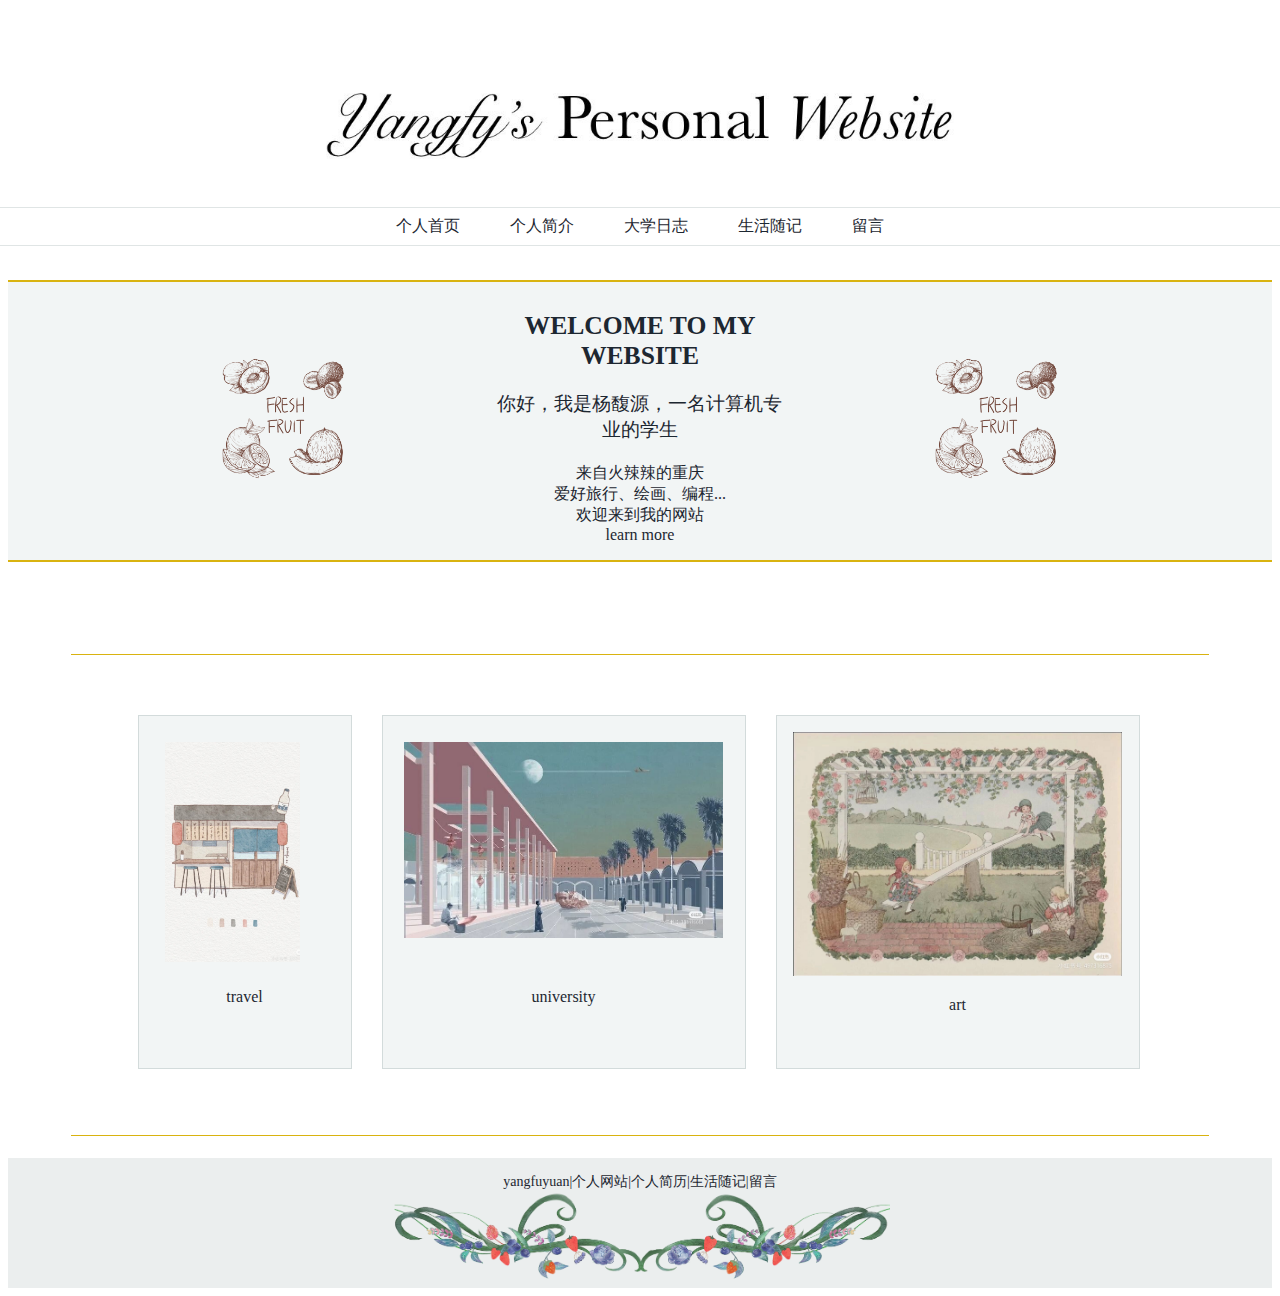
<file: index.html>
<!DOCTYPE html>
<html>
    <head>
        <meta charset="utf-8">
        <link rel="stylesheet" type="text/css" href="./css/indexstyle.css">
      </head> 
    <body>
        <div class="__gatsby">
            <!--页眉区header-->
            <header class="site-header">
                <div class="top-row page-width">
                    <!--这里放图标-->
                    <div class="small-picture">
                        <p></p>
                    </div>
                    <!--这里是整个首页的title-->
                    <div class="title">
                        <p class="title-name">
                            <img src="images/logo1.png">
                        </p>
                    </div>
                </div>
                <div class="top-导航">
                    <div class="left-block"></div>
                    <!--导航区nav-->
                    <nav id="text1-top">
                        <ul class="text1-top-导航-ul">
                            <li class="text1-top-导航-ul-n">
                                <a href="file:///C:/Users/86183/Desktop/gou-yuan.github.io/index.html" target="_self">个人首页</a>
                            </li>
                            <li class="text1-top-导航-ul-n">
                                <a href="file:///C:/Users/86183/Desktop/gou-yuan.github.io/introduce.html" target="_self">个人简介</a>
                            </li>
                            <li class="text1-top-导航-ul-n">
                                <a href="file:///C:/Users/86183/Desktop/gou-yuan.github.io/achievement.html" target="_self">大学日志</a>
                            </li>
                            <li class="text1-top-导航-ul-n">
                                <a href="file:///C:/Users/86183/Desktop/gou-yuan.github.io/life.html" target="_self">生活随记</a>
                            </li>
                            <li class="text1-top-导航-ul-n">
                                <a href="file:///C:/Users/86183/Desktop/gou-yuan.github.io/liuyan.html" target="_self">留言</a>
                            </li>
                        </ul>
                    </nav>
                    <!--end of nav-->
                    <div class="right-block"></div>
                </div>
            </header>
            <!--end of header-->
            <!--1号内容区，其中又包括left-side，details，right-side-->
            <div class="sitewide-banner fundraiser-banner">
                <a href="">
                    <div class="contents narrow-page-width">
                        <span class="left-side">
                            <img src="images/插图-1.png">
                        </span>
                        <span class="details">
                            <span class="headline">WELCOME TO MY WEBSITE</span>
                            <span class="subhead">你好，我是杨馥源，一名计算机专业的学生</span>
                            <span class="details-footer">来自火辣辣的重庆</span>
                            <span class="details-footer">爱好旅行、绘画、编程...</span>
                            <span class="details-footer">欢迎来到我的网站</span>
                            <span class="details-footer">learn more</span>
                        </span>
                        <span class="right-side">
                            <img src="images/插图-1.png" alt="">
                        </span>
                    </div>
                </a>
            </div>
            <!--end of 1号内容区-->
            <!--2号内容区-->
            <div class="depart-1">
                <div class="life-travel">
                    <div class="life-con">
                        <div class="line-1">
                            <div class="life-travel-museum-3">
                                <div class="life-travel-museum-picture-dingwei">
                                    <img class="life-travel-museum-picture-img-2" src="images/travel.jpg">
                                </div>
                                <div>
                                    <span class="life-travel-museum-contain-title">
                                        
                                    </span>
                                    <p>travel</p>
                                </div>
                            </div>
                            <div class="life-travel-4">
                                <div class="life-travel-picture-dingwei-4">
                                    <img class="life-travel-picture-img-4" src="images/大学生活.jpg">
                                </div>
                                <div>
                                    <span class="life-travel-museum-contain-title">
                                        
                                    </span>
                                    <p>university</p>
                                </div>
                            </div>
                            <div class="life-travel-4">
                                <div class="life-travel-picture-dingwei-5">
                                    <img class="life-travel-picture-img-4" src="images/艺术.jpg">
                                </div>
                                <div>
                                    <span class="life-travel-museum-contain-title">
                                        
                                    </span>
                                    <p>art</p>
                                </div>
                            </div>
                        </div>
                    </div>
                </div>  
            </div>
           
            <!--end of 2号内容区-->
            <!--页脚区footer-->
            <footer class="site-footer"> 
                
                <div class="site-footer-pic-1">
                    <p>yangfuyuan|个人网站|个人简历|生活随记|留言</p>
                    <img src="images/footer-4.png">   
                </div>       
            </footer>
            <!--end of footer-->
        </div>
        
    </body>
</file>
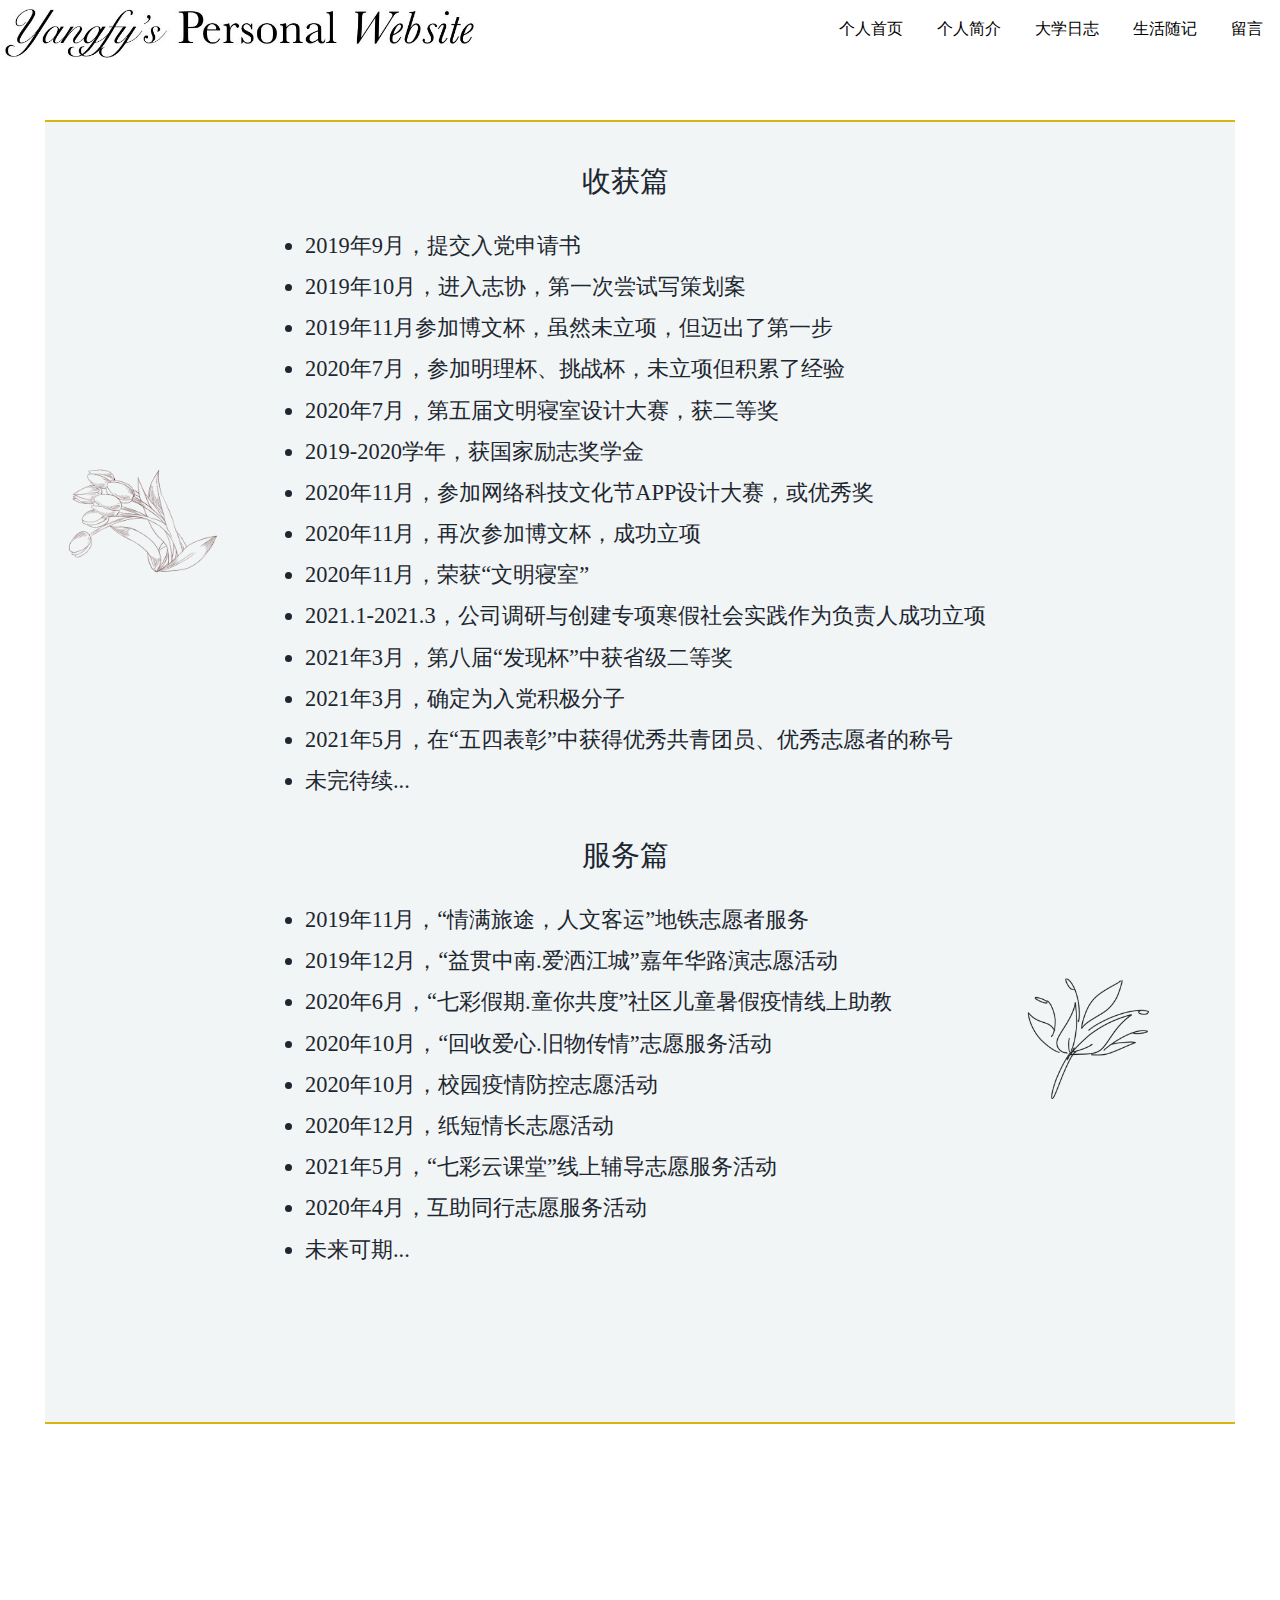
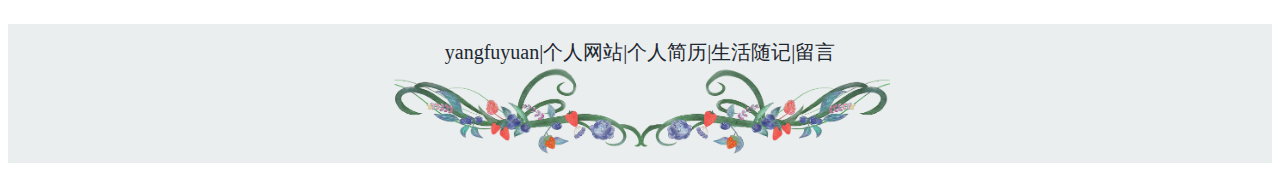
<file: achievement.html>
<!DOCTYPE html>
<html>
    <head>
        <meta charset="utf-8">
        <link rel="stylesheet" type="text/css" href="./css/achievementstyle.css">
      </head> 
      <body>
          <!--页眉区header-->
        <header class="site-header">
            <div class="top-row page-width">
                <div class="title">
                    <p class="title-name">
                        <img src="images/logo1.png">
                    </p>
                </div>
            </div>
            <div class="top-导航">
                <div class="left-block"></div>
                <nav id="text1-top">
                    <ul class="text1-top-导航-ul">
                        <li class="text1-top-导航-ul-n">
                            <a href="file:///C:/Users/86183/Desktop/gou-yuan.github.io/index.html" target="_self">个人首页</a>
                        </li>
                        <li class="text1-top-导航-ul-n">
                            <a href="file:///C:/Users/86183/Desktop/gou-yuan.github.io/introduce.html" target="_self">个人简介</a>
                        </li>
                        <li class="text1-top-导航-ul-n">
                            <a href="file:///C:/Users/86183/Desktop/gou-yuan.github.io/achievement.html" target="_self">大学日志</a>
                        </li>
                        <li class="text1-top-导航-ul-n">
                            <a href="file:///C:/Users/86183/Desktop/gou-yuan.github.io/life.html" target="_self">生活随记</a>
                        </li>
                        <li class="text1-top-导航-ul-n">
                            <a href="file:///C:/Users/86183/Desktop/gou-yuan.github.io/liuyan.html" target="_self">留言</a>
                        </li>
                    </ul>
                </nav>
                <div class="right-block"></div>
            </div>
        </header>
        <!--end of header-->
        <!--主要内容区-->
        <div class="achievement">
            <!--1号内容区，其中包括left-image、achievement-text、right-imag-->
            <div class="achievement-table">
                <div class="left-image">
                    <img src="images/插图-3.png">
                </div>
                <div class="achievement-text">
                    <p class="achievement-text-header">
                        收获篇
                    </p>
                    <div>
                        <ul>
                            <li>
                                2019年9月，提交入党申请书
                            </li>
                            <li>
                                2019年10月，进入志协，第一次尝试写策划案
                            </li>
                            <li>
                                2019年11月参加博文杯，虽然未立项，但迈出了第一步
                            </li>
                            <li>
                                2020年7月，参加明理杯、挑战杯，未立项但积累了经验
                            </li>
                            <li>
                                2020年7月，第五届文明寝室设计大赛，获二等奖
                            </li>
                            <li>
                                2019-2020学年，获国家励志奖学金
                            </li>
                            <li>
                                2020年11月，参加网络科技文化节APP设计大赛，或优秀奖
                            </li>
                            <li>
                                2020年11月，再次参加博文杯，成功立项
                            </li>
                            <li>
                                2020年11月，荣获“文明寝室”
                            </li>
                            <li>
                                2021.1-2021.3，公司调研与创建专项寒假社会实践作为负责人成功立项
                            </li>
                            <li>
                                2021年3月，第八届“发现杯”中获省级二等奖
                            </li>
                            <li>
                                2021年3月，确定为入党积极分子
                            </li>
                            <li>
                                2021年5月，在“五四表彰”中获得优秀共青团员、优秀志愿者的称号
                            </li>
                            <li>
                                未完待续...
                            </li>
                        </ul>                       
                    </div>
                    <p class="achievement-text-header">
                        服务篇
                    </p>
                    <div>
                        <ul>
                            <li>
                                2019年11月，“情满旅途，人文客运”地铁志愿者服务
                            </li>
                            <li>
                                2019年12月，“益贯中南.爱洒江城”嘉年华路演志愿活动
                            </li>
                            <li>
                                2020年6月，“七彩假期.童你共度”社区儿童暑假疫情线上助教
                            </li>
                            <li>
                                2020年10月，“回收爱心.旧物传情”志愿服务活动
                            </li>
                            <li>
                                2020年10月，校园疫情防控志愿活动
                            </li>
                            <li>
                                2020年12月，纸短情长志愿活动
                            </li>
                            <li>
                                2021年5月，“七彩云课堂”线上辅导志愿服务活动
                            </li>
                            <li>
                                2020年4月，互助同行志愿服务活动
                            </li>
                            <li>
                                未来可期...
                            </li>
                        </ul>                       
                    </div>
                </div>
                <div class="right-image">
                    <img src="images/插图-2.png">
                </div>
            </div>
            <!--end of 1号内容区-->
        </div>
        <!--end of 主要内容区-->
         <!--页脚区footer-->
         <footer class="site-footer"> 
                
            <div class="site-footer-pic-1">
                <p>yangfuyuan|个人网站|个人简历|生活随记|留言</p>
                <img src="images/footer-4.png">   
            </div>       
        </footer>
        <!--end of footer-->
      </body>
</html>
</file>
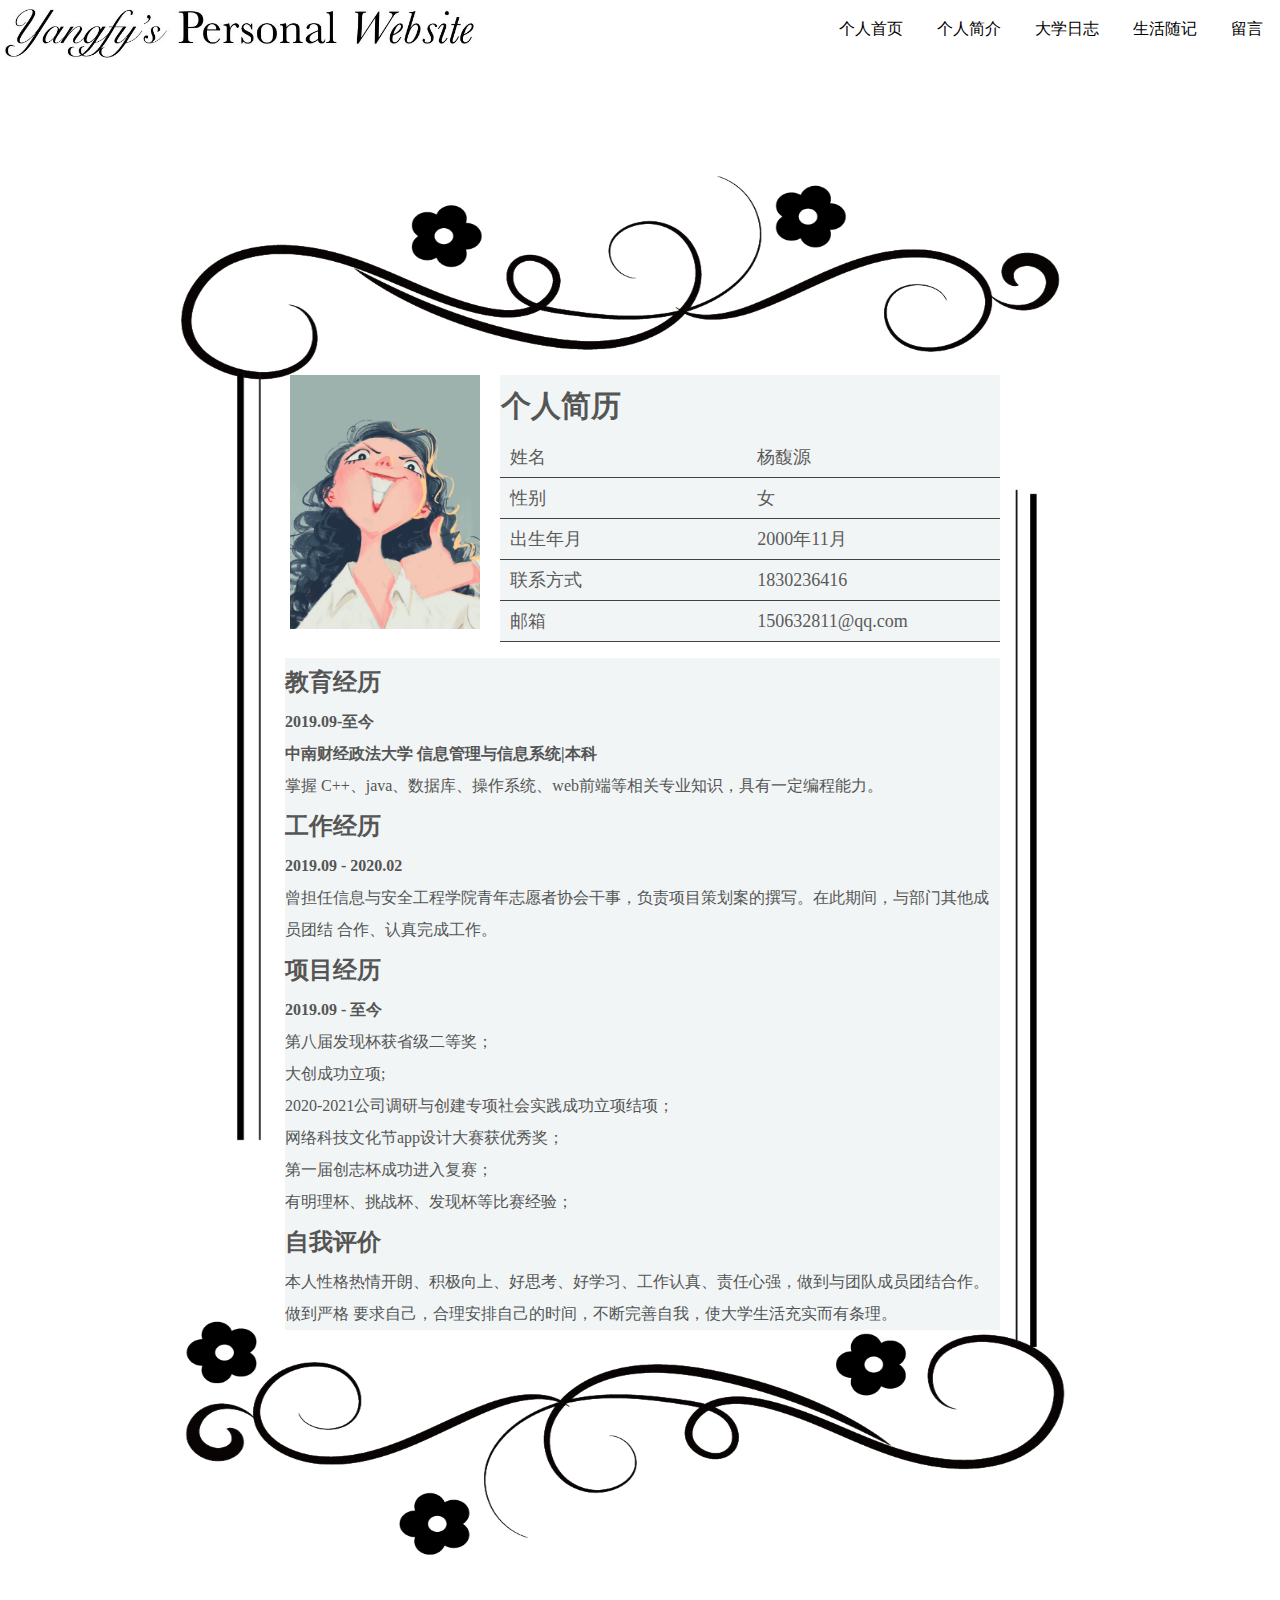
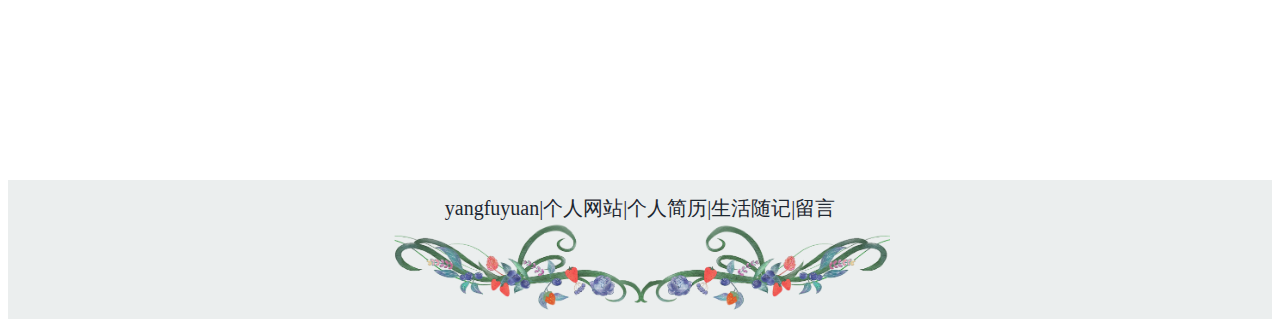
<file: introduce.html>
<!DOCTYPE html>
<html>
    <head>
        <meta charset="utf-8">
        <link rel="stylesheet" type="text/css" href="./css/introducestyle.css">
      </head> 
    <body>
        <!--页眉区header-->
        <header class="site-header">
            <div class="top-row page-width">
                <div class="title">
                    <p class="title-name">
                        <img src="images/logo1.png">
                    </p>
                </div>
            </div>
            <div class="top-导航">
                <div class="left-block"></div>
                <nav id="text1-top">
                    <ul class="text1-top-导航-ul">
                        <li class="text1-top-导航-ul-n">
                            <a href="file:///C:/Users/86183/Desktop/gou-yuan.github.io/index.html" target="_self">个人首页</a>
                        </li>
                        <li class="text1-top-导航-ul-n">
                            <a href="file:///C:/Users/86183/Desktop/gou-yuan.github.io/introduce.html" target="_self">个人简介</a>
                        </li>
                        <li class="text1-top-导航-ul-n">
                            <a href="file:///C:/Users/86183/Desktop/gou-yuan.github.io/achievement.html" target="_self">大学日志</a>
                        </li>
                        <li class="text1-top-导航-ul-n">
                            <a href="file:///C:/Users/86183/Desktop/gou-yuan.github.io/life.html" target="_self">生活随记</a>
                        </li>
                        <li class="text1-top-导航-ul-n">
                            <a href="file:///C:/Users/86183/Desktop/gou-yuan.github.io/liuyan.html" target="_self">留言</a>
                        </li>
                    </ul>
                </nav>
                <div class="right-block"></div>
            </div>
        </header>
        <!--end of header-->
        <!--主要内容区introduce-part，其中包括introduce-picture、introduce-contain、introduce-contain-detail-->
        <div id="introduce-part">
            <div class="introduce-picture">
                <img src="images/头像.jpg">
            </div>
            <div class="introduce-contain">
                <div class="introduce-table">
                    <form id="" name="" autocomplete="off" action="" method="POST">
                        <table class="introduce-table-con">
                            <tbody>
                                <tr>
                                    <td class="tdd" colspan="3">
                                        <h1>个人简历</h1>
                                    </td>
                                </tr>
                                <tr>
                                    <td class="td">
                                        <a href="" target="_blank">姓名</a>
                                    </td>
                                    <td class="td">
                                        <a href="" target="_blank">杨馥源</a>
                                    </td>
                                </tr>
                                <tr>
                                    <td class="td">
                                        <a href="" target="_blank">性别</a>
                                    </td>
                                    <td class="td">
                                        <a href="" target="_blank">女</a>
                                    </td>
                                </tr>
                                <tr>
                                    <td class="td">
                                        <a href="" target="_blank">出生年月</a>
                                    </td>
                                    <td class="td">
                                        <a href="" target="_blank">2000年11月</a>
                                    </td>
                                </tr>
                                <tr>
                                    <td class="td">
                                        <a href="" target="_blank">联系方式</a>
                                    </td>
                                    <td class="td">
                                        <a href="" target="_blank">1830236416</a>
                                    </td>
                                </tr>
                                <tr>
                                    <td class="td">
                                        <a href="" target="_blank">邮箱</a>
                                    </td>
                                    <td class="td">
                                        <a href="" target="_blank">150632811@qq.com</a>
                                    </td>
                                </tr>
                            </tbody>
                        </table>
                    </form>
                </div>
            </div>
            <div class="introduce-contain-detail">
                <div class="introduce-contain-detail-1">
                    <p>
                        <span class="introduce-contain-detail-title">
                            教育经历
                        </span>
                        <span class="introduce-contain-detail-time">
                            2019.09-至今
                        </span>
                        <span class="introduce-contain-detail-majoy">
                            中南财经政法大学 信息管理与信息系统|本科
                        </span>
                        <span class="introduce-contain-detail-contain">
                            掌握 C++、java、数据库、操作系统、web前端等相关专业知识，具有一定编程能力。
                        </span>
                    </p>
                </div>
                <div class="introduce-contain-detail-2">
                    <p>
                        <span class="introduce-contain-detail-title">
                            工作经历
                        </span>
                        <span class="introduce-contain-detail-time">
                            2019.09 - 2020.02
                        </span>
                        <span class="introduce-contain-detail-contain">
                            曾担任信息与安全工程学院青年志愿者协会干事，负责项目策划案的撰写。在此期间，与部门其他成员团结 合作、认真完成工作。
                        </span>
                    </p>
                </div>
                <div class="introduce-contain-detail-3">
                    <p>
                        <span class="introduce-contain-detail-title">
                            项目经历
                        </span>
                        <span class="introduce-contain-detail-time">
                            2019.09 - 至今
                        </span>
                        <span class="introduce-contain-detail-contain">
                            第八届发现杯获省级二等奖；
                        </span>
                        <span class="introduce-contain-detail-contain">
                            大创成功立项;
                        </span>
                        <span class="introduce-contain-detail-contain">
                            2020-2021公司调研与创建专项社会实践成功立项结项；
                        </span>
                        <span class="introduce-contain-detail-contain">
                            网络科技文化节app设计大赛获优秀奖；
                        </span>
                        <span class="introduce-contain-detail-contain">
                            第一届创志杯成功进入复赛；
                        </span>
                        <span class="introduce-contain-detail-contain">
                            有明理杯、挑战杯、发现杯等比赛经验；
                        </span>
                    </p>
                </div>
                <div class="introduce-contain-detail-3">
                    <p>
                        <span class="introduce-contain-detail-title">
                            自我评价
                        </span>
                        <span class="introduce-contain-detail-contain">
                            本人性格热情开朗、积极向上、好思考、好学习、工作认真、责任心强，做到与团队成员团结合作。做到严格 要求自己，合理安排自己的时间，不断完善自我，使大学生活充实而有条理。
                        </span>
                    </p>
                </div>

            </div>
        </div>
        <!--end of 主要内容区introduce-part-->
         <!--页脚区footer-->
         <footer class="site-footer">              
            <div class="site-footer-pic-1">
                <p>yangfuyuan|个人网站|个人简历|生活随记|留言</p>
                <img src="images/footer-4.png">   
            </div>       
        </footer>
        <!--end of footer-->
    </body>
</file>
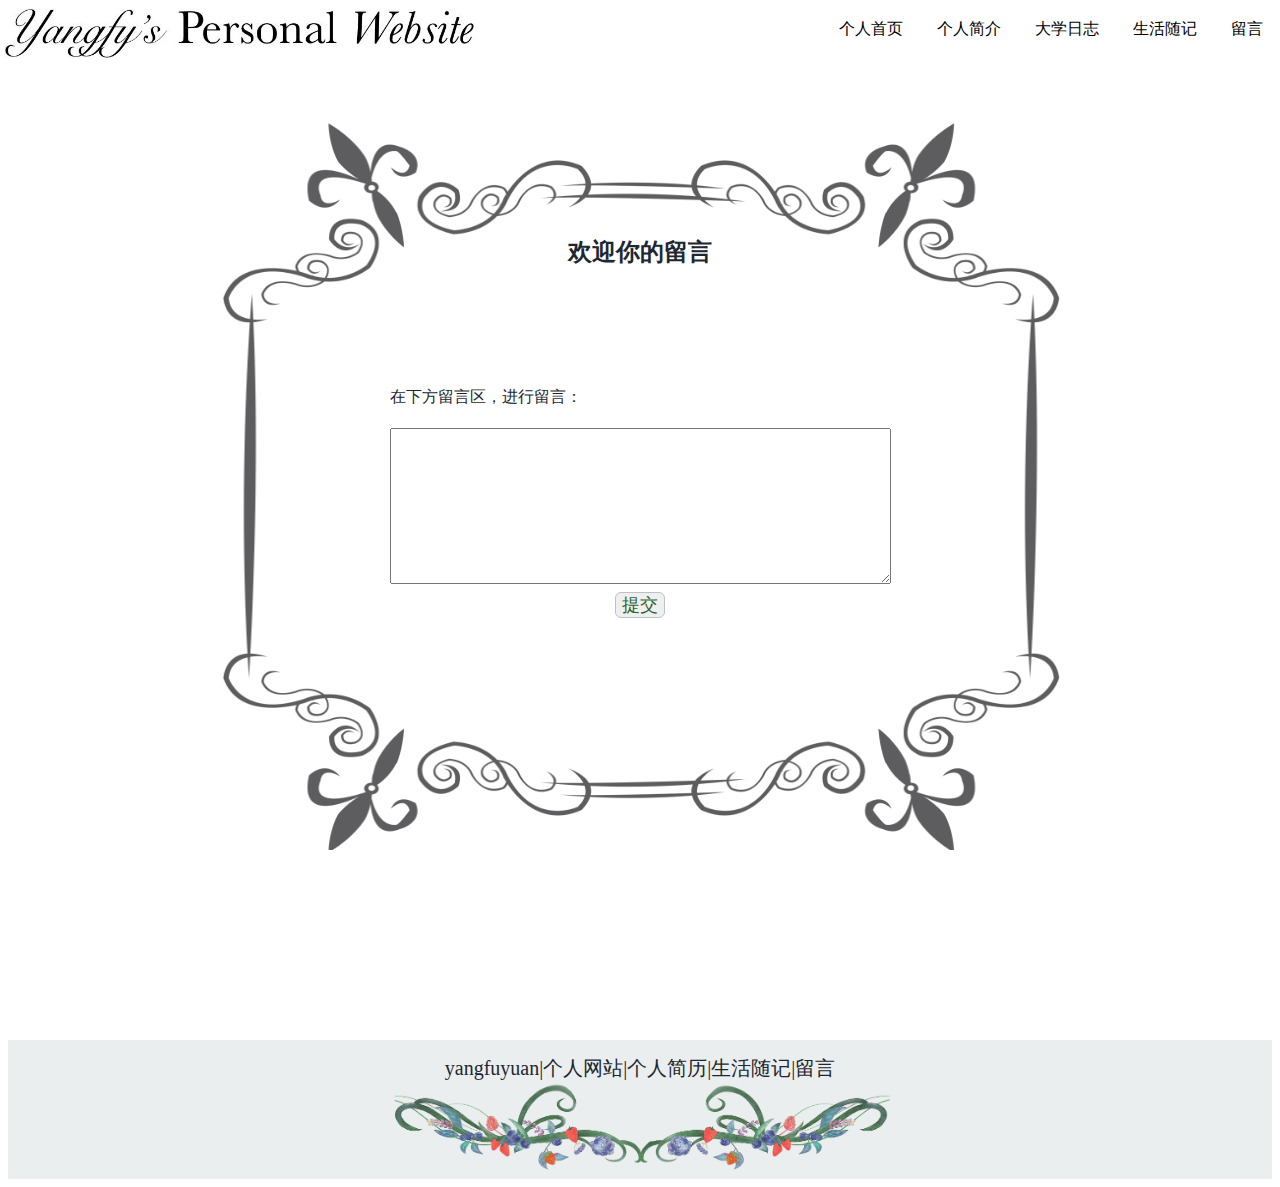
<file: liuyan.html>
<!DOCTYPE html>
<html>
    <head>
        <meta charset="utf-8">
        <link rel="stylesheet" type="text/css" href="./css/liuyanstyle.css">
      </head> 
      <body>
          <!--页眉区header-->
        <header class="site-header">
            <div class="top-row page-width">
                <div class="title">
                    <p class="title-name">
                        <img src="images/logo1.png">
                    </p>
                </div>
            </div>
            <div class="top-导航">
                <div class="left-block"></div>
                <nav id="text1-top">
                    <ul class="text1-top-导航-ul">
                        <li class="text1-top-导航-ul-n">
                            <a href="file:///C:/Users/86183/Desktop/gou-yuan.github.io/index.html" target="_self">个人首页</a>
                        </li>
                        <li class="text1-top-导航-ul-n">
                            <a href="file:///C:/Users/86183/Desktop/gou-yuan.github.io/introduce.html" target="_self">个人简介</a>
                        </li>
                        <li class="text1-top-导航-ul-n">
                            <a href="file:///C:/Users/86183/Desktop/gou-yuan.github.io/achievement.html" target="_self">大学日志</a>
                        </li>
                        <li class="text1-top-导航-ul-n">
                            <a href="file:///C:/Users/86183/Desktop/gou-yuan.github.io/life.html" target="_self">生活随记</a>
                        </li>
                        <li class="text1-top-导航-ul-n">
                            <a href="file:///C:/Users/86183/Desktop/gou-yuan.github.io/liuyan.html" target="_self">留言</a>
                        </li>
                    </ul>
                </nav>
                <div class="right-block"></div>
            </div>
        </header>
        <!--end of header-->
        <!--主要部分-->
        <div class="liuyan-contain">
            <!--1号内容区，其中包括-->
            <div class="liuyan-contain-main">
                <div class="liuyan-part">                   
                    <h1>欢迎你的留言</h1>
                    <form method="POST" id="commentform" class="comment-form">
                        <table>
                            <tbody>
                                <tr>
                                    <td>
                                        <p class="comment">在下方留言区，进行留言：</p>
                                    </td>
                                </tr>
                                <tr>
                                    <td>
                                        <p class="comment-form-comment">
                                            <label for="hide label"></label>
                                            <textarea id="comment" name="comment" cols="60" rows="10" maxlength="65525" required="required"></textarea>
                                        </p>
                                    </td>
                                </tr>
                                <tr>
                                    <td class="submit">
                                        <input type="hidden">
                                        <button class="ui-button ui-widget ui-state-default" type="submit" accesskey="1" role="button" aria-disabled="false">
                                            <span class="ui-text">提交</span>
                                    </td>
                                </tr>
                            </tbody>
                        </table>
                        
                    </form>
                </div> 
                           
            </div>
            <!--end of 1号内容区-->
        </div>
        <!--end of 主要部分-->
        <!--页脚区footer-->
        <footer class="site-footer"> 
                
            <div class="site-footer-pic-1">
                <p>yangfuyuan|个人网站|个人简历|生活随记|留言</p>
                <img src="images/footer-4.png">   
            </div>       
        </footer>
        <!--end of footer-->
      </body>
</html>
</file>
<file: css/indexstyle.css>
body {
    color: #1d2731;
    flex-direction: column;
    font-family: Alegreya,serif;
    font-size: 16px;
    justify-content: stretch;
    
}
.__gatsby{
    flex-direction: column;
    flex-grow: 1;
    height: 100%;
}
img {
    max-width: 100%;
}
a {
    background-color: transparent;
}
.site-header {
    position: absolute;
    top: 0;
    right: 0;
    left: 0;
    background-color: #fff;
}
.site-header .top-row {
    margin-top: 200px;
    height: auto;
    grid-template-columns: 60px 1fr 60px;
    margin: 0 auto;
    overflow: hidden;
    padding: 29px 0;
}
.small-picture{
    background-color: transparent;
    border-width: 0;
    cursor: pointer;
    display: block;
    height: 36px;
    width: 36px;
}
.title{
    flex-direction: column;
    justify-content: space-around;
    text-align: center;
}
.title-name{
    display: block;
    margin: 0 auto;
    max-width: 640px;
}
.top-导航{
    border-color: #e0e5e5;
    border-style: solid;
    border-width: 1px 0;
    
    padding: .5rem 0;
}
.text1-top{
    display: flex;
    flex-direction: column;
    justify-content: space-around;
}
.text1-top-导航-ul{
    display: flex;
    flex-direction: row;
    justify-content: center;
    list-style-type: none;
    margin: 0;
    padding: 0;
}
.text1-top-导航-ul-n{
    float: left;
    position: relative;
    vertical-align: bottom;
    list-style: none;
    padding: 0px 25px;
}
.text1-top-导航-ul-n a{
    transition: all .3s ease;
    color: #1d2731;
    text-decoration-color: transparent;
    text-decoration-line: underline;
}
.sitewide-banner {
    border-top: 2px solid #d9b310;
    border-bottom: 2px solid #d9b310;
    background-color: #f2f5f5;
    margin: 2rem 0 4rem;
    margin-top: 280px;
}
.sitewide-banner a {
    transition: all .3s ease;
    background-color: #f2f5f5;
    color: #1d2731;
    display: block;
    text-decoration: none;
}
.sitewide-banner a span {
    display: block;
}
.contents {
    align-items: center;
    column-gap: 2rem;
    display: grid;
    grid-template-columns: 1fr 4fr 1fr;
    padding: 1rem;
    text-align: center;
}
.narrow-page-width {
    margin: 0 auto;
    max-width: 978px;
    width: 66.667%;
}
.left-side{
    float: left;
}
.right-side{
    float: right;
}
.details{
    margin: 40 ;
    text-align: center;
    width: 300px;
    margin-left: auto;
    margin-right: auto;
}
.sitewide-banner a span.headline {
    font-size: 1.6rem;
    font-weight: 700;
    margin-top: 13px;
    margin-bottom: 20px;
    text-transform: uppercase;
}
.sitewide-banner a span.subhead {
    font-size: 1.2rem;
    font-variant: small-caps;
    margin-bottom: 20px;
    font-weight: 500;
}
.sitewide-banner a span.footer {
    line-height: 140%;
    margin-bottom: 13px;
}
.depart-1{
    border-width: 0 0 1px 0;
    padding: .5rem 0;
    text-align: center;
}
.post-container{
    background: url(../images/边框-4.png) no-repeat;
    background-position-x: center;
    background-size: 850px 430px;
}
.post a{
    color: rgba(0, 0, 0, 0.98);
    text-decoration: none;
    -webkit-transition: 0.3s color;
    transition: 0.3s color;
   
}
.post-title {
    font-size: 28px;
    text-align: center;
    padding: 24px 0 12px;
    font-weight: 900;
    letter-spacing: 0.02em;
    text-align: center;
    font-family: 'Noto Serif SC','Source Han Serif SC','Source Han Serif',source-han-serif-sc,'PT Serif','SongTi SC','MicroSoft Yahei',Georgia,serif;
    line-height: 1.42;
}
.site-footer{
    background-color: #ebeeee;
    min-height: 80px;
}
.site-footer-pic-1{
    width: 500px;
    margin-left: auto;
    margin-right: auto;
}
.site-footer p{
    padding-top: 15px;
    margin-bottom: 0;
    font-size: 14px;
    text-align: center;
}
.site-footer img{
    width: 520px;
}

.life-con{
    border-top: 1px solid #d9b310;
    border-bottom: 1px solid #d9b310;
    margin-right: auto;
    margin-left: auto;
    margin-top: 20px;
    width: 1440px;
    width: 90%;
    min-height: 400px;
}

.line-1{
    width: 1005px;
    margin: 60px auto;
    height: 360px;
}

.life-travel-museum-3{
    float: left;
    border: 1px solid #d3dbdb;
    background-color: #f2f5f5;
    width: 180px;
    color: #1d2731;
    height: 320px;
    padding: 1rem;
    margin: auto;
    text-align: center;
}
.life-travel-museum-picture-img-2{
    float: left;
    display: block;
    margin: 10px;
    max-height: 220px;
    max-width: 180px;
}
.life-travel-museum-picture-dingwei{
    width: 185px;
    height: 240px;
    margin: auto;
}
.life-travel-museum-contain-title{
    font-weight: bold;
}
.life-travel-4{
    float: left;
    border: 1px solid #d3dbdb;
    background-color: #f2f5f5;
    width: 330px;
    color: #1d2731;
    height: 320px;
    padding: 1rem;
    margin: auto;
    margin-left: 30px;
    text-align: center;
}
.life-travel-picture-dingwei-4{
    width: 320px;
    height: 200px;
    padding-top: 10px;
    padding-bottom: 30px;
    margin: auto;
}
</file>
<file: css/achievementstyle.css>
body {
    color: #1d2731;
    flex-direction: column;
    font-family: Alegreya,serif;
    font-size: 16px;
    justify-content: stretch;
    min-height: 100vh;
}
a {
    background-color: transparent;
}
img {
    max-width: 100%;
}
.site-header {
    position: absolute;
    top: 0;
    right: 0;
    left: 0;
    background-color: #fff;
}
.site-header .top-row {
    height: auto;
    margin: 0 auto;
    overflow: hidden;
    float: left;
    width: 50%;
    padding:0;
}
.title{
    justify-content: space-around;
    float: left;
}
.title-name{
    display: block;
    margin: 0 auto;
    max-width: 480px;
}
.top-导航{
    float: left;
    width: 50%;
    border-color: #e0e5e5;
    border-style: solid;
    border-width: 0px 0;
    height: 22px;
    padding: 8px 0;
}
.text1-top{
    justify-content: space-around;
    line-height: 22px;
}
.text1-top-导航-ul{
    float: right;
    flex-direction: row;
    justify-content: center;
    list-style-type: none;
    margin: 0;
    padding: 0;
    height: 41px;
}
.text1-top-导航-ul-n{
    float: left;
    position: relative;
    vertical-align: bottom;
    list-style: none;
    padding: 0px 17px;
}
.text1-top-导航-ul-n a{
    font-size: 16px;
    font-weight: normal;
    color: #000; ;
    text-align: center;
    text-decoration: none;
    line-height: 41px;
}
.achievement{
    border-top: 2px solid #d9b310;/*边框颜色*/
    border-bottom: 2px solid #d9b310;/*边框颜色*/
    background-color: #f2f5f5;/*背景颜色*/
    height: 1300px;
    align-items: center;
    width: 1190px;
    margin-left: auto;
    margin-right: auto;
    margin-top:120px ;
    margin-bottom: 200px;
}
.left-image{
    display: block;
    margin: auto;
    float: left;
    height: auto;
    margin-top:300px ;
    width: 200px;
}
.left-image img{
    width: 190px;
}
.achievement-text{
    padding-left: 20px;
    float: left;
}
.achievement-text-header{
    font-size: 1.8rem;
    font-variant: small-caps;
    font-weight: 500;
    margin-top: 40px;
    text-align: center;
}
.achievement-text ul{
    font-size: 1.4rem;
    line-height: 30px;
}
.achievement-text ul li{
    margin-bottom: .5em;
}
.right-image{
    padding-left: 20px;
    display: block;
    margin: auto;
    float: left;
    height: auto;
    margin-top:840px ;
    width: 200px;
}
.right-image img{
    width: 160px;
}
.site-footer{
    background-color: #ebeeee;
    min-height: 80px;
}
.site-footer-pic-1{
    width: 500px;
    margin-left: auto;
    margin-right: auto;
}
.site-footer p{
    padding-top: 15px;
    margin-bottom: 0;
    font-size: 20px;
    text-align: center;
}
.site-footer img{
    width: 620px;
}
</file>
<file: css/introducestyle.css>
body {
    color: #1d2731;
    flex-direction: column;
    font-family: Alegreya,serif;
    font-size: 16px;
    justify-content: stretch;
    min-height: 100vh;
}
img {
    max-width: 100%;
}
a {
    background-color: transparent;
}
.site-header {
    position: absolute;
    top: 0;
    right: 0;
    left: 0;
    background-color: #fff;
}
.site-header .top-row {
    height: auto;
    margin: 0 auto;
    overflow: hidden;
    float: left;
    width: 50%;
    padding:0;
}
.title{
    justify-content: space-around;
    float: left;
}
.title-name{
    display: block;
    margin: 0 auto;
    max-width: 480px;
}
.top-导航{
    float: left;
    width: 50%;
    border-color: #e0e5e5;
    border-style: solid;
    border-width: 0px 0;
    height: 22px;
    padding: 8px 0;
}
.text1-top{
    justify-content: space-around;
    line-height: 22px;
}
.text1-top-导航-ul{
    float: right;
    flex-direction: row;
    justify-content: center;
    list-style-type: none;
    margin: 0;
    padding: 0;
    height: 41px;
}
.text1-top-导航-ul-n{
    float: left;
    position: relative;
    vertical-align: bottom;
    list-style: none;
    padding: 0px 17px;
}
.text1-top-导航-ul-n a{
    font-size: 16px;
    font-weight: normal;
    color: #000; ;
    text-align: center;
    text-decoration: none;
    line-height: 41px;
}
#introduce-part{
    background: url(../images/边框-3.png) no-repeat;
    background-size: 950px 1420px;
    height: 1600px;
    width: 1000px;
    margin-left: auto;
    margin-right: auto;
    margin-top: 160px;
}
.introduce-picture{
    width: 190px;
    height: 262px;
    float: left;
    margin-left: 150px;
    margin-top: 215px;
}
.introduce-contain{
    margin-left: 20px;
    margin-top: 215px;
    float: left;
    
}
.introduce-table-con{
    width:500px;
    border:0 ;
    border-spacing: 0;
    background: #f2f5f5
    
}
.table strong{
    line-height: 2.0;
    font-family: SimSun;
    font-size: 14px;
    color: #555;
    padding: 2px 10px;
}
.tdd{
    height:32px ;
    border-collapse: 3;
    border-width: 0px 1px 1px 0px;
    column-span:3px;
}
.tdd h1{
    line-height: 2.0;
    font-family: SimSun;
    font-size: 30px;
    color: #555;
    margin-top: 0;
    margin-bottom: 0px;
    padding:0px;
}
.td{
    width:33% ;
    height:32;
    border: solid rgb(70, 66, 66);
    border-width: 0px 0px 1px 0px;
    padding: 2px 10px;
}
.td a{
    text-decoration: none;
    color: #5A5A5A;
    line-height: 2.0;
    font-size: 18px;
    font-family: SimSun;
}
.td a:hover{
    color:rgb(202, 105, 124);
}
.introduce-contain-detail{
    width: 771px;
    height: 400px;
    float: left;
    margin: 0px auto;
    padding-left: 145px;
    padding-right: 20px;
}
.introduce-contain-detail p{/*详细个人介绍的字体颜色与行距*/
    color: #555;/*字体颜色*/
    line-height: 2.0;/*行距*/
}
.introduce-contain-detail-title{/*详细个人介绍的“教育经历”大标题格式*/
    font-family: SimSun;/*字体*/
    font-size: 24px;/*字大小*/
    font-weight: bold;/*加粗*/
    background: #f2f5f5;/*背景颜色*/
    width: 715px;
    float: left;
    margin: 0;
}
.introduce-contain-detail-time{/*详细个人介绍的时间格式*/
    font-weight: bold;/*加粗*/
    background: #f2f5f5; /*背景颜色*/
    width: 715px;
    float: left;
    margin: 0;
}
.introduce-contain-detail-majoy{/*详细个人介绍的专业格式*/
    font-weight: bold;/*加粗*/
    background: #f2f5f5;/*背景颜色*/
    width: 715px;
    float: left;
    margin: 0;
}
.introduce-contain-detail-contain{/*详细个人介绍的正文格式*/
    font-family: SimSun; /*字体*/
    background: #f2f5f5;/*背景颜色*/
    width: 715px;
    float: left;
    margin: 0;
}
.site-footer{
    background-color: #ebeeee;
    min-height: 80px;
}
.site-footer-pic-1{
    width: 500px;
    margin-left: auto;
    margin-right: auto;
}
.site-footer p{
    padding-top: 15px;
    margin-bottom: 0;
    font-size: 20px;
    text-align: center;
}
.site-footer img{
    width: 620px;
}
</file>
<file: css/liuyanstyle.css>
body {
    color: #1d2731;
    font-family: Alegreya,serif;
    font-size: 16px;
}
img {
    max-width: 100%;
}
a {
    background-color: transparent;
}
.site-header {
    position: absolute;
    top: 0;
    right: 0;
    left: 0;
    background-color: #fff;
}
.site-header .top-row {
    height: auto;
    margin: 0 auto;
    overflow: hidden;
    float: left;
    width: 50%;
    padding:0;
}
.title{
    justify-content: space-around;
    float: left;
}
.title-name{
    display: block;
    margin: 0 auto;
    max-width: 480px;
}
.top-导航{
    float: left;
    width: 50%;
    border-color: #e0e5e5;
    border-style: solid;
    border-width: 0px 0;
    height: 22px;
    padding: 8px 0;
}
.text1-top{
    justify-content: space-around;
    line-height: 22px;
}
.text1-top-导航-ul{
    float: right;
    flex-direction: row;
    justify-content: center;
    list-style-type: none;
    margin: 0;
    padding: 0;
    height: 41px;
}
.text1-top-导航-ul-n{
    float: left;
    position: relative;
    vertical-align: bottom;
    list-style: none;
    padding: 0px 17px;
}
.text1-top-导航-ul-n a{
    font-size: 16px;
    font-weight: normal;
    color: #000; ;
    text-align: center;
    text-decoration: none;
    line-height: 41px;
}
.liuyan-contain{
    padding: 10px;
    margin-top: 100px;
    height: 900px;
    width: 1130px;
    margin-left: auto;
    margin-right: auto;
    
}
.liuyan-contain-main{
    border: 0px solid #ededed;
    width: 850px;
    height: 900px;
    margin-left: auto;
    margin-right: auto;
    background: url(../images/边框-2.png) no-repeat;
    background-size: 850px 740px;
    
}
.liuyan-part{
    margin: 0 auto;
    padding-top: 90px;
    height: 500px;
}
.liuyan-part h1{
    padding-top: 20px;
    font-size: x-large;
    text-align: center;
    font-weight: bold;
}
.liuyan-contain-list{
    margin: 0;
    margin-left: 24px;
    margin-right: auto;
    float: right;
    width: 240px;
    
}
.recent-part1{
    border: 1px solid #ededed;
    padding: 24px;
    padding-top: 0;
    margin-bottom: 24px;
}
.recent-part1 ul{
    padding: 0;
    list-style: none;
}
.widget-title {
    font-size: 18px;
    font-weight: normal;
    color: #21759b;
    border-bottom: 1px solid #ededed;
    margin-top: 15px;
}
form {
    display: block;
    margin-top: 20px;
}
table{
    width: 400px;
    margin-left: auto;
    margin-right: auto;
    margin-top:100px ;
}
.comment-form-comment {
    width: 100%;
    border: none;
    margin: 0;
    padding: 0;
}

.ccomment-form p{
    font-size: 100%;
    font-style: inherit;
    font-weight: inherit;
}
.submit{
    margin-top: 15px;
    text-align: center;
}
.ui-button {
    width: 50px;
    margin-left: auto;
    margin-right: auto;
    display: inline-block;
    position: relative;
    padding: 0;
    text-decoration: none ;
    cursor: pointer;
    text-align: center;
    zoom: 1;
    overflow: visible;
    border-top-right-radius: 6px;
    border-top-left-radius: 6px;
    border-bottom-left-radius: 6px;
    border-bottom-right-radius: 6px;
}
.ui-state-default {
    border: 1px solid #bbc2c7;
    color: #2d632b;
}
.ui-widget {
    font-family: Lucida Grande, Lucida Sans, Arial, sans-serif;
    font-size: 1.1em;
}
.site-footer{
    background-color: #ebeeee;
    min-height: 80px;
}
.site-footer-pic-1{
    width: 500px;
    margin-left: auto;
    margin-right: auto;
}
.site-footer p{
    padding-top: 15px;
    margin-bottom: 0;
    font-size: 20px;
    text-align: center;
}
.site-footer img{
    width: 620px;
}
</file>
